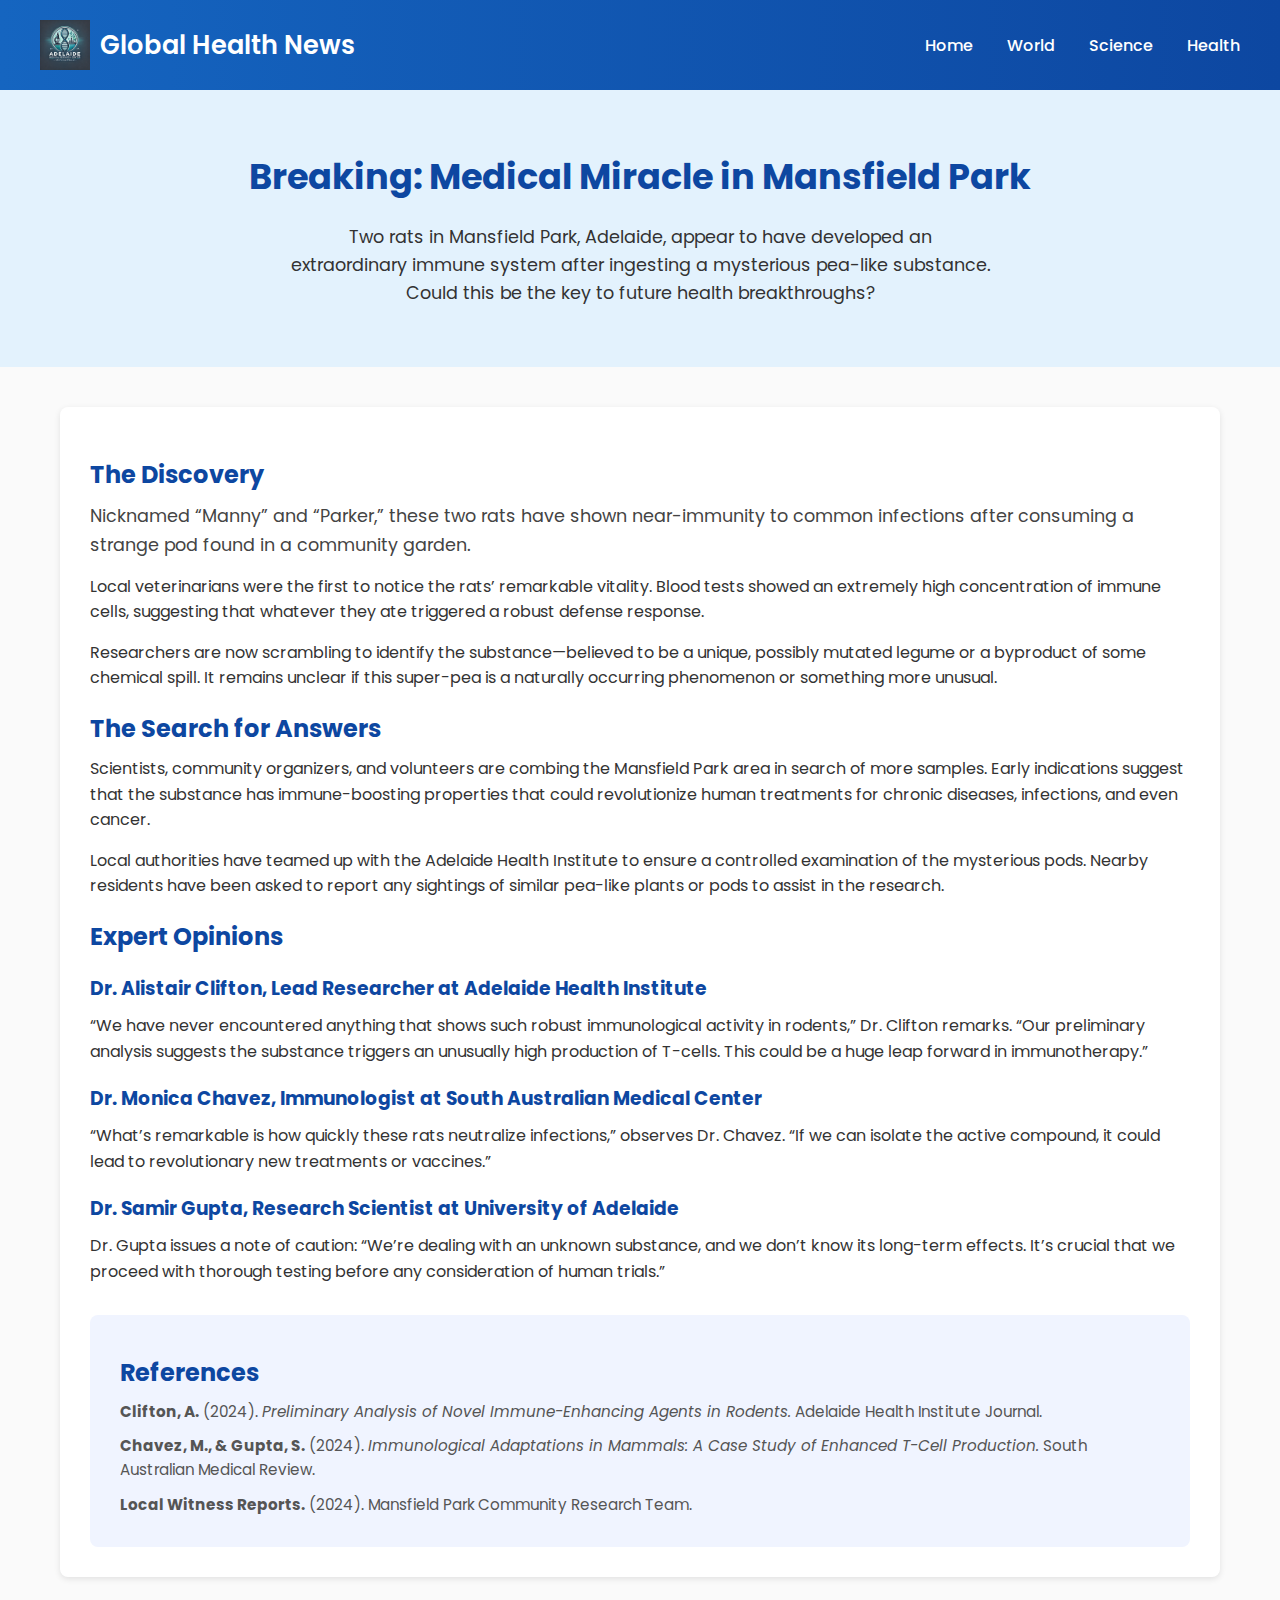
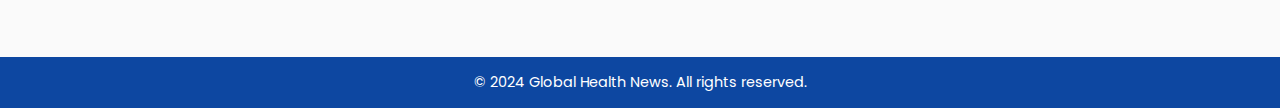
<file: RatDiscovery.html>
<!DOCTYPE html>
<html lang="en">
<head>
  <meta charset="UTF-8" />
  <meta name="viewport" content="width=device-width, initial-scale=1.0"/>
  <title>News Report: Medical Discovery in Mansfield Park</title>
  <!-- Google Font -->
  <link rel="preconnect" href="https://fonts.gstatic.com">
  <link href="https://fonts.googleapis.com/css2?family=Poppins:wght@300;400;500;600&display=swap" rel="stylesheet">
  <style>
    /* Global Reset & Font */
    * {
      margin: 0;
      padding: 0;
      box-sizing: border-box;
    }
    body {
      font-family: 'Poppins', sans-serif;
      background-color: #fafafa;
      color: #333;
      display: flex;
      flex-direction: column;
      min-height: 100vh;
    }

    /* Header & Navigation */
    header {
      background: linear-gradient(90deg, #1565c0, #0d47a1);
      padding: 20px;
      color: #fff;
    }

    .header-content {
      max-width: 1200px;
      margin: 0 auto;
      display: flex;
      align-items: center;
      justify-content: space-between;
    }

    .logo-title {
      display: flex;
      align-items: center;
    }

    .logo {
      height: 50px;
      margin-right: 10px;
    }

    .site-title {
      font-size: 1.6rem;
      font-weight: 600;
    }

    nav a {
      margin-left: 30px;
      font-weight: 500;
      color: #fff;
      text-decoration: none;
      transition: color 0.3s ease;
    }

    nav a:hover {
      color: #ffd54f;
    }

    /* Hero Section */
    .hero {
      background-color: #e3f2fd;
      padding: 60px 20px;
      text-align: center;
    }

    .hero h1 {
      font-size: 2.2rem;
      margin-bottom: 20px;
      color: #0d47a1;
    }

    .hero p {
      font-size: 1.1rem;
      max-width: 700px;
      margin: 0 auto;
      line-height: 1.6;
      color: #333;
    }

    /* Container / Main Content */
    .container {
      max-width: 1200px;
      margin: 40px auto;
      padding: 0 20px;
      flex: 1;
    }

    /* Card Style for the Main Article */
    .main-content {
      background-color: #ffffff;
      padding: 30px;
      border-radius: 8px;
      box-shadow: 0 2px 6px rgba(0,0,0,0.1);
      margin-bottom: 40px;
    }

    .main-content h2,
    .main-content h3 {
      margin-top: 20px;
      margin-bottom: 10px;
      color: #0d47a1;
    }

    .main-content p {
      margin-bottom: 15px;
      line-height: 1.6;
    }

    .lead {
      font-size: 1.1rem;
      color: #444;
      margin-bottom: 20px;
    }

    /* References Section */
    .references {
      background-color: #f0f4ff;
      padding: 20px 30px;
      border-radius: 8px;
      margin-top: 30px;
    }
    .references p {
      margin-bottom: 10px;
      font-size: 0.95rem;
      color: #555;
    }

    /* Footer */
    footer {
      background-color: #0d47a1;
      color: #fff;
      text-align: center;
      padding: 15px;
      font-size: 0.9rem;
    }

    /* Responsive Design */
    @media (max-width: 768px) {
      .header-content {
        flex-direction: column;
        align-items: flex-start;
      }

      nav a {
        margin-left: 0;
        margin-top: 10px;
      }

      .hero {
        padding: 40px 20px;
      }

      .hero h1 {
        font-size: 1.8rem;
      }
    }
  </style>
</head>
<body>

  <!-- Header -->
  <header>
    <div class="header-content">
      <div class="logo-title">
        <img src="images/medical.png" alt="Medical Institute Logo" class="logo">
        <span class="site-title">Global Health News</span>
      </div>
      <nav>
        <a href="#">Home</a>
        <a href="#">World</a>
        <a href="#">Science</a>
        <a href="#">Health</a>
      </nav>
    </div>
  </header>

  <!-- Hero Section -->
  <section class="hero">
    <h1>Breaking: Medical Miracle in Mansfield Park</h1>
    <p>
      Two rats in Mansfield Park, Adelaide, appear to have developed an extraordinary immune system after ingesting a mysterious pea-like substance. Could this be the key to future health breakthroughs?
    </p>
  </section>

  <!-- Main Container -->
  <div class="container">
    <div class="main-content">
      <h2>The Discovery</h2>
      <p class="lead">
        Nicknamed “Manny” and “Parker,” these two rats have shown near-immunity to common infections after consuming a strange pod found in a community garden.
      </p>
      <p>
        Local veterinarians were the first to notice the rats’ remarkable vitality. Blood tests showed an extremely high concentration of immune cells, suggesting that whatever they ate triggered a robust defense response.
      </p>
      <p>
        Researchers are now scrambling to identify the substance—believed to be a unique, possibly mutated legume or a byproduct of some chemical spill. It remains unclear if this super-pea is a naturally occurring phenomenon or something more unusual.
      </p>

      <h2>The Search for Answers</h2>
      <p>
        Scientists, community organizers, and volunteers are combing the Mansfield Park area in search of more samples. Early indications suggest that the substance has immune-boosting properties that could revolutionize human treatments for chronic diseases, infections, and even cancer.
      </p>
      <p>
        Local authorities have teamed up with the Adelaide Health Institute to ensure a controlled examination of the mysterious pods. Nearby residents have been asked to report any sightings of similar pea-like plants or pods to assist in the research.
      </p>

      <h2>Expert Opinions</h2>
      <h3>Dr. Alistair Clifton, Lead Researcher at Adelaide Health Institute</h3>
      <p>
        “We have never encountered anything that shows such robust immunological activity in rodents,” Dr. Clifton remarks. “Our preliminary analysis suggests the substance triggers an unusually high production of T-cells. This could be a huge leap forward in immunotherapy.”
      </p>

      <h3>Dr. Monica Chavez, Immunologist at South Australian Medical Center</h3>
      <p>
        “What’s remarkable is how quickly these rats neutralize infections,” observes Dr. Chavez. “If we can isolate the active compound, it could lead to revolutionary new treatments or vaccines.”
      </p>

      <h3>Dr. Samir Gupta, Research Scientist at University of Adelaide</h3>
      <p>
        Dr. Gupta issues a note of caution: “We’re dealing with an unknown substance, and we don’t know its long-term effects. It’s crucial that we proceed with thorough testing before any consideration of human trials.”
      </p>

      <!-- References Section -->
      <div class="references">
        <h2>References</h2>
        <p>
          <strong>Clifton, A.</strong> (2024). <em>Preliminary Analysis of Novel Immune-Enhancing Agents in Rodents.</em> Adelaide Health Institute Journal.
        </p>
        <p>
          <strong>Chavez, M., &amp; Gupta, S.</strong> (2024). <em>Immunological Adaptations in Mammals: A Case Study of Enhanced T-Cell Production.</em> South Australian Medical Review.
        </p>
        <p>
          <strong>Local Witness Reports.</strong> (2024). Mansfield Park Community Research Team.
        </p>
      </div>
    </div>
  </div>

  <!-- Footer -->
  <footer>
    &copy; 2024 Global Health News. All rights reserved.
  </footer>

</body>
</html>
</file>
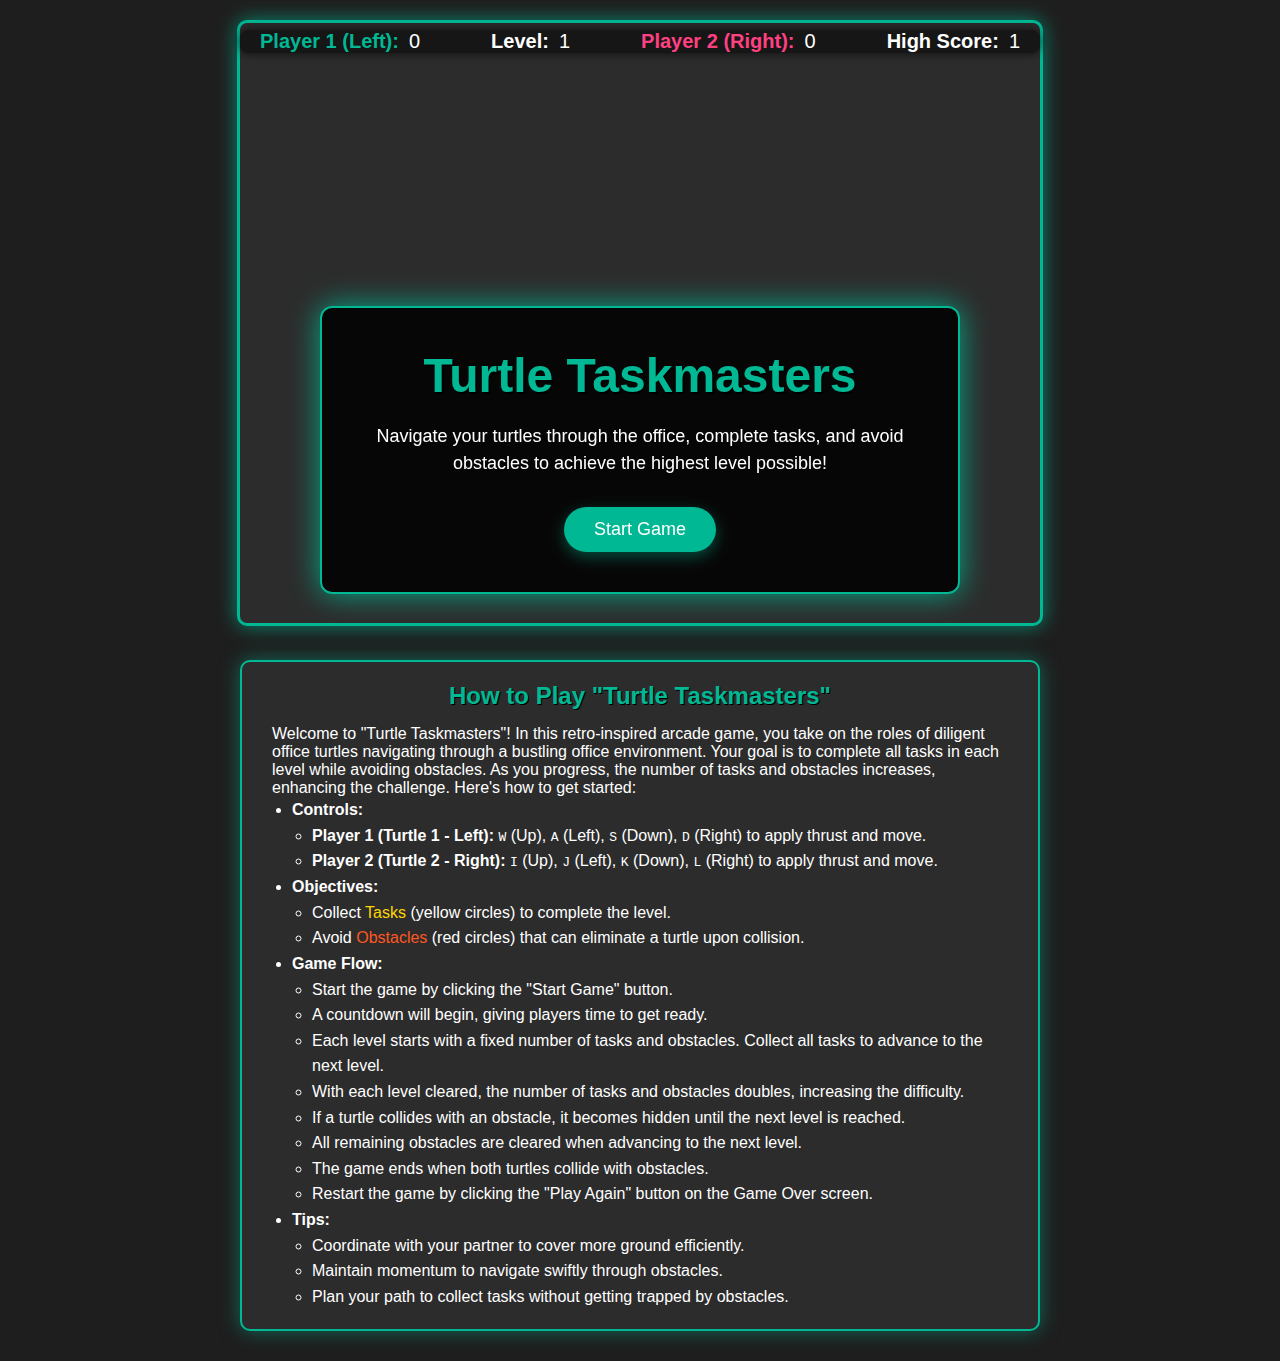
<file: Turtle Taskmasters.html>
<!DOCTYPE html>
<html lang="en">
<head>
    <meta charset="UTF-8">
    <title>Turtle Taskmasters</title>
    <style>
        /* Reset default margins and paddings */
        * {
            margin: 0;
            padding: 0;
            box-sizing: border-box;
        }

        body {
            background-color: #1e1e1e;
            color: #fff;
            font-family: 'Segoe UI', Tahoma, Geneva, Verdana, sans-serif;
            display: flex;
            flex-direction: column;
            align-items: center;
            min-height: 100vh;
        }

        /* Container for the game and HUD */
        .game-container {
            position: relative;
            margin-top: 20px;
        }

        /* Canvas Styling */
        #gameCanvas {
            background-color: #2c2c2c;
            border: 3px solid #00b894;
            border-radius: 10px;
            box-shadow: 0 0 20px rgba(0, 184, 148, 0.7);
        }

        /* HUD Styling */
        #hud {
            position: absolute;
            top: 10px;
            left: 50%;
            transform: translateX(-50%);
            display: flex;
            justify-content: space-between;
            align-items: center;
            width: 100%;
            max-width: 800px;
            padding: 0 20px;
            font-size: 20px;
            background: rgba(0, 0, 0, 0.5);
            border-radius: 8px;
            box-shadow: 0 0 10px rgba(0, 0, 0, 0.7);
        }

        #hud .player-tally {
            display: flex;
            align-items: center;
            gap: 10px;
        }

        #hud .level-display, #hud .high-score-display {
            display: flex;
            align-items: center;
            gap: 10px;
        }

        /* Start, Countdown, and Game Over Screens */
        #startScreen, #gameOverScreen, #countdownOverlay {
            position: fixed;
            top: 50%;
            left: 50%;
            transform: translate(-50%, -50%);
            text-align: center;
            background-color: rgba(0, 0, 0, 0.85);
            padding: 40px;
            border: 2px solid #00b894;
            border-radius: 12px;
            box-shadow: 0 0 30px rgba(0, 184, 148, 0.9);
            z-index: 10;
            display: none; /* Hidden by default */
        }

        #startScreen.active, #countdownOverlay.active {
            display: block;
        }

        #startScreen h1, #gameOverScreen h1, #countdownOverlay h1 {
            font-size: 48px;
            margin-bottom: 20px;
            color: #00b894;
            text-shadow: 2px 2px #000;
        }

        #startScreen p, #gameOverScreen p {
            font-size: 18px;
            margin-bottom: 30px;
            line-height: 1.5;
        }

        #countdownOverlay h1 {
            font-size: 100px;
            color: #FFD700;
            text-shadow: 3px 3px #000;
        }

        button {
            padding: 12px 30px;
            font-size: 18px;
            cursor: pointer;
            background-color: #00b894;
            border: none;
            color: #fff;
            border-radius: 25px;
            transition: background-color 0.3s ease, transform 0.2s ease;
            box-shadow: 0 5px 15px rgba(0, 184, 148, 0.4);
        }

        button:hover {
            background-color: #019875;
            transform: translateY(-2px);
        }

        button:active {
            background-color: #017d61;
            transform: translateY(0);
        }

        /* Rules Section Styling */
        #rules {
            max-width: 800px;
            width: 90%;
            margin: 30px auto;
            padding: 20px 30px;
            background-color: #2c2c2c;
            border: 2px solid #00b894;
            border-radius: 10px;
            box-shadow: 0 0 20px rgba(0, 184, 148, 0.5);
        }

        #rules h2 {
            text-align: center;
            margin-bottom: 15px;
            color: #00b894;
            text-shadow: 1px 1px #000;
        }

        #rules ul {
            list-style-type: disc;
            padding-left: 20px;
            line-height: 1.6;
        }

        #rules ul ul {
            list-style-type: circle;
            padding-left: 20px;
        }

        /* Responsive Design */
        @media (max-width: 850px) {
            #hud {
                flex-direction: column;
                gap: 10px;
                font-size: 18px;
            }

            button {
                padding: 10px 25px;
                font-size: 16px;
            }

            #rules {
                padding: 15px 20px;
            }

            #rules h2 {
                font-size: 24px;
            }

            #rules ul {
                font-size: 16px;
            }

            #countdownOverlay h1 {
                font-size: 60px;
            }
        }

        /* Animation Classes */
        .blink {
            animation: blink 1s infinite;
        }

        @keyframes blink {
            0%, 100% { opacity: 1; }
            50% { opacity: 0.5; }
        }

        .shake {
            animation: shake 0.5s;
        }

        @keyframes shake {
            0% { transform: translate(1px, 1px) rotate(0deg); }
            10% { transform: translate(-1px, -2px) rotate(-1deg); }
            20% { transform: translate(-3px, 0px) rotate(1deg); }
            30% { transform: translate(3px, 2px) rotate(0deg); }
            40% { transform: translate(1px, -1px) rotate(1deg); }
            50% { transform: translate(-1px, 2px) rotate(-1deg); }
            60% { transform: translate(-3px, 1px) rotate(0deg); }
            70% { transform: translate(3px, 1px) rotate(-1deg); }
            80% { transform: translate(-1px, -1px) rotate(1deg); }
            90% { transform: translate(1px, 2px) rotate(0deg); }
            100% { transform: translate(1px, -2px) rotate(-1deg); }
        }
    </style>
</head>
<body>
    <!-- Game and HUD Container -->
    <div class="game-container">
        <canvas id="gameCanvas" width="800" height="600"></canvas>
        <div id="hud">
            <div class="player-tally" id="player1Tally">
                <strong style="color:#00b894;">Player 1 (Left):</strong> <span id="player1Count">0</span>
            </div>
            <div class="level-display">
                <strong>Level:</strong> <span id="level">1</span>
            </div>
            <div class="player-tally" id="player2Tally">
                <strong style="color:#FF4081;">Player 2 (Right):</strong> <span id="player2Count">0</span>
            </div>
            <div class="high-score-display">
                <strong>High Score:</strong> <span id="highScore">1</span>
            </div>
        </div>
    </div>

    <!-- Start Screen -->
    <div id="startScreen" class="active">
        <h1>Turtle Taskmasters</h1>
        <p>Navigate your turtles through the office, complete tasks, and avoid obstacles to achieve the highest level possible!</p>
        <button id="startButton">Start Game</button>
    </div>

    <!-- Countdown Overlay -->
    <div id="countdownOverlay">
        <h1 id="countdownNumber">3</h1>
    </div>

    <!-- Game Over Screen -->
    <div id="gameOverScreen">
        <h1>Game Over</h1>
        <p>Level Reached: <span id="finalLevel">1</span></p>
        <p>Player 1 (Left) Tasks Collected: <span id="finalPlayer1">0</span></p>
        <p>Player 2 (Right) Tasks Collected: <span id="finalPlayer2">0</span></p>
        <button id="restartButton">Play Again</button>
    </div>

    <!-- Game Rules Section -->
    <div id="rules">
        <h2>How to Play "Turtle Taskmasters"</h2>
        <p>Welcome to "Turtle Taskmasters"! In this retro-inspired arcade game, you take on the roles of diligent office turtles navigating through a bustling office environment. Your goal is to complete all tasks in each level while avoiding obstacles. As you progress, the number of tasks and obstacles increases, enhancing the challenge. Here's how to get started:</p>
        <ul>
            <li><strong>Controls:</strong>
                <ul>
                    <li><strong>Player 1 (Turtle 1 - Left):</strong> <code>W</code> (Up), <code>A</code> (Left), <code>S</code> (Down), <code>D</code> (Right) to apply thrust and move.</li>
                    <li><strong>Player 2 (Turtle 2 - Right):</strong> <code>I</code> (Up), <code>J</code> (Left), <code>K</code> (Down), <code>L</code> (Right) to apply thrust and move.</li>
                </ul>
            </li>
            <li><strong>Objectives:</strong>
                <ul>
                    <li>Collect <span style="color:#FFD700;">Tasks</span> (yellow circles) to complete the level.</li>
                    <li>Avoid <span style="color:#FF5722;">Obstacles</span> (red circles) that can eliminate a turtle upon collision.</li>
                </ul>
            </li>
            <li><strong>Game Flow:</strong>
                <ul>
                    <li>Start the game by clicking the "Start Game" button.</li>
                    <li>A countdown will begin, giving players time to get ready.</li>
                    <li>Each level starts with a fixed number of tasks and obstacles. Collect all tasks to advance to the next level.</li>
                    <li>With each level cleared, the number of tasks and obstacles doubles, increasing the difficulty.</li>
                    <li>If a turtle collides with an obstacle, it becomes hidden until the next level is reached.</li>
                    <li>All remaining obstacles are cleared when advancing to the next level.</li>
                    <li>The game ends when both turtles collide with obstacles.</li>
                    <li>Restart the game by clicking the "Play Again" button on the Game Over screen.</li>
                </ul>
            </li>
            <li><strong>Tips:</strong>
                <ul>
                    <li>Coordinate with your partner to cover more ground efficiently.</li>
                    <li>Maintain momentum to navigate swiftly through obstacles.</li>
                    <li>Plan your path to collect tasks without getting trapped by obstacles.</li>
                </ul>
            </li>
        </ul>
    </div>

    <!-- Audio Elements -->
    <!-- Note: Replace the src URLs with actual audio file URLs or paths -->
    <audio id="bgMusic" loop>
        <source src="https://example.com/background-music.mp3" type="audio/mpeg">
        Your browser does not support the audio element.
    </audio>
    <audio id="collectTaskSound">
        <source src="https://example.com/collect-task.mp3" type="audio/mpeg">
        Your browser does not support the audio element.
    </audio>
    <audio id="collisionSound">
        <source src="https://example.com/collision.mp3" type="audio/mpeg">
        Your browser does not support the audio element.
    </audio>
    <audio id="levelUpSound">
        <source src="https://example.com/level-up.mp3" type="audio/mpeg">
        Your browser does not support the audio element.
    </audio>

    <script>
        // Get Canvas and Context
        const canvas = document.getElementById('gameCanvas');
        const ctx = canvas.getContext('2d');

        // HUD Elements
        const levelSpan = document.getElementById('level');
        const player1CountElement = document.getElementById('player1Count');
        const player2CountElement = document.getElementById('player2Count');
        const highScoreElement = document.getElementById('highScore');

        // Start, Countdown, and Game Over Screens
        const startScreen = document.getElementById('startScreen');
        const startButton = document.getElementById('startButton');
        const countdownOverlay = document.getElementById('countdownOverlay');
        const countdownNumber = document.getElementById('countdownNumber');
        const gameOverScreen = document.getElementById('gameOverScreen');
        const finalLevel = document.getElementById('finalLevel');
        const finalPlayer1 = document.getElementById('finalPlayer1');
        const finalPlayer2 = document.getElementById('finalPlayer2');
        const restartButton = document.getElementById('restartButton');

        // Audio Elements
        const bgMusic = document.getElementById('bgMusic');
        const collectTaskSound = document.getElementById('collectTaskSound');
        const collisionSound = document.getElementById('collisionSound');
        const levelUpSound = document.getElementById('levelUpSound');

        // Game Variables
        let gameInterval;
        let currentLevel = 1;
        let tasksPerLevel = 2;
        let obstaclesPerLevel = 2;
        let keysPressed = {};

        // Collision Buffer
        const COLLISION_BUFFER = 5;

        // High Score Management
        let highScore = parseInt(localStorage.getItem('turtleTaskmastersHighScore')) || 1;
        highScoreElement.textContent = highScore;

        // Tally Variables
        let player1Tasks = 0;
        let player2Tasks = 0;

        // Particle Management
        let particles = [];

        class Particle {
            constructor(x, y, color) {
                this.x = x;
                this.y = y;
                this.size = Math.random() * 3 + 2;
                this.color = color;
                this.vx = (Math.random() - 0.5) * 2;
                this.vy = (Math.random() - 0.5) * 2;
                this.life = 60; // Frames
                this.opacity = 1;
            }

            update() {
                this.x += this.vx;
                this.y += this.vy;
                this.life--;
                this.opacity = this.life / 60;
            }

            draw() {
                ctx.fillStyle = `rgba(${this.color.r}, ${this.color.g}, ${this.color.b}, ${this.opacity})`;
                ctx.beginPath();
                ctx.arc(this.x, this.y, this.size, 0, Math.PI * 2);
                ctx.fill();
            }
        }

        class Turtle {
            constructor(x, y, controls, playerNumber) {
                this.x = x;
                this.y = y;
                this.size = 20; // Radius
                this.baseSpeed = 0.2; // Acceleration per frame
                this.friction = 0.98; // Friction to reduce velocity
                this.vx = 0;
                this.vy = 0;
                this.color = controls.color;
                this.altColor = controls.altColor;
                this.controls = controls; // Object containing control keys
                this.alive = true;
                this.visible = true;
                this.playerNumber = playerNumber; // 1 or 2
            }

            draw() {
                if (!this.visible) return;

                // Draw Turtle Body
                ctx.fillStyle = this.color;
                ctx.beginPath();
                ctx.arc(this.x, this.y, this.size, 0, Math.PI * 2);
                ctx.fill();

                // Draw Turtle Eyes
                ctx.fillStyle = '#fff';
                ctx.beginPath();
                ctx.arc(this.x - 8, this.y - 8, 4, 0, Math.PI * 2);
                ctx.arc(this.x + 8, this.y - 8, 4, 0, Math.PI * 2);
                ctx.fill();

                // Draw Pupils
                ctx.fillStyle = '#000';
                ctx.beginPath();
                ctx.arc(this.x - 8, this.y - 8, 2, 0, Math.PI * 2);
                ctx.arc(this.x + 8, this.y - 8, 2, 0, Math.PI * 2);
                ctx.fill();

                // Optional: Add a shadow for depth
                ctx.shadowColor = 'rgba(0, 0, 0, 0.3)';
                ctx.shadowBlur = 10;
                ctx.shadowOffsetX = 2;
                ctx.shadowOffsetY = 2;

                // Reset shadow
                ctx.shadowColor = 'transparent';
                ctx.shadowBlur = 0;
                ctx.shadowOffsetX = 0;
                ctx.shadowOffsetY = 0;
            }

            move() {
                if (!this.alive) return;

                // Apply thrust based on keys pressed
                if (keysPressed[this.controls.up]) {
                    this.vy -= this.baseSpeed;
                }
                if (keysPressed[this.controls.down]) {
                    this.vy += this.baseSpeed;
                }
                if (keysPressed[this.controls.left]) {
                    this.vx -= this.baseSpeed;
                }
                if (keysPressed[this.controls.right]) {
                    this.vx += this.baseSpeed;
                }

                // Apply friction
                this.vx *= this.friction;
                this.vy *= this.friction;

                // Update position
                this.x += this.vx;
                this.y += this.vy;

                // Boundary checks
                if (this.x + this.size > canvas.width) {
                    this.x = canvas.width - this.size;
                    this.vx *= -0.5; // Bounce back with damping
                }
                if (this.x - this.size < 0) {
                    this.x = this.size;
                    this.vx *= -0.5;
                }
                if (this.y + this.size > canvas.height) {
                    this.y = canvas.height - this.size;
                    this.vy *= -0.5;
                }
                if (this.y - this.size < 0) {
                    this.y = this.size;
                    this.vy *= -0.5;
                }

                // Animate Turtle (simple color change to simulate animation)
                // Toggle between two colors for a simple animation effect
                this.color = (Math.floor(this.x + this.y) % 2 === 0) ? this.controls.color : this.altColor;
            }

            die() {
                this.alive = false;
                this.visible = false;
                collisionSound.currentTime = 0;
                collisionSound.play();
                spawnParticles(this.x, this.y, {r: 255, g: 87, b: 34}); // Red particles for collision
            }

            revive(x, y) {
                this.x = x;
                this.y = y;
                this.vx = 0;
                this.vy = 0;
                this.alive = true;
                this.visible = true;
            }
        }

        class Task {
            constructor(x, y) {
                this.x = x;
                this.y = y;
                this.size = 15; // Radius
                this.color = '#FFD700';
                this.collectedBy = null; // 1 or 2
            }

            draw() {
                ctx.fillStyle = this.color;
                ctx.beginPath();
                ctx.arc(this.x, this.y, this.size, 0, Math.PI * 2);
                ctx.fill();

                // Add a small icon or detail to represent a task (e.g., a paper)
                ctx.fillStyle = '#fff';
                ctx.font = '12px Arial';
                ctx.textAlign = 'center';
                ctx.fillText('📄', this.x, this.y + 4);
            }
        }

        class Obstacle {
            constructor(x, y, speed = 1) {
                this.x = x;
                this.y = y;
                this.size = 20; // Radius
                this.color = '#FF5722';
                this.speed = speed;
                this.direction = Math.random() * Math.PI * 2; // Random movement direction
            }

            draw() {
                ctx.fillStyle = this.color;
                ctx.beginPath();
                ctx.arc(this.x, this.y, this.size, 0, Math.PI * 2);
                ctx.fill();

                // Add a small exclamation mark to indicate danger
                ctx.fillStyle = '#fff';
                ctx.font = '16px Arial';
                ctx.textAlign = 'center';
                ctx.fillText('!', this.x, this.y + 5);
            }

            move() {
                // Move obstacle in its current direction
                this.x += Math.cos(this.direction) * this.speed;
                this.y += Math.sin(this.direction) * this.speed;

                // Bounce off the walls
                if (this.x + this.size > canvas.width || this.x - this.size < 0) {
                    this.direction = Math.PI - this.direction;
                }
                if (this.y + this.size > canvas.height || this.y - this.size < 0) {
                    this.direction = -this.direction;
                }
            }
        }

        // Initialize Game Entities
        let player1, player2;
        let tasks = [];
        let obstacles = [];

        function initGame() {
            // Define controls for both players
            const controlsPlayer1 = {
                up: 'w',
                down: 's',
                left: 'a',
                right: 'd',
                color: '#00b894',
                altColor: '#00a78a'
            };

            const controlsPlayer2 = {
                up: 'i',
                down: 'k',
                left: 'j',
                right: 'l',
                color: '#FF4081',
                altColor: '#E91E63'
            };

            // Initialize players at different positions
            player1 = new Turtle(canvas.width * 0.25, canvas.height / 2, controlsPlayer1, 1);
            player2 = new Turtle(canvas.width * 0.75, canvas.height / 2, controlsPlayer2, 2);

            tasks = [];
            obstacles = [];
            currentLevel = 1;
            tasksPerLevel = 2;
            obstaclesPerLevel = 2;
            levelSpan.textContent = currentLevel;
            player1Tasks = 0;
            player2Tasks = 0;
            player1CountElement.textContent = player1Tasks;
            player2CountElement.textContent = player2Tasks;
            highScoreElement.textContent = highScore;
            spawnLevelEntities();
        }

        // Spawn Entities for Current Level
        function spawnLevelEntities() {
            // Spawn fixed number of tasks
            for (let i = 0; i < tasksPerLevel; i++) {
                spawnEntity('task');
            }

            // Spawn fixed number of obstacles
            for (let i = 0; i < obstaclesPerLevel; i++) {
                spawnEntity('obstacle');
            }
        }

        // Spawn Entities without Overlapping
        function spawnEntity(type) {
            const maxAttempts = 100;
            let attempts = 0;
            let newEntity;
            let overlapping;

            do {
                const x = Math.random() * (canvas.width - 80) + 40;
                const y = Math.random() * (canvas.height - 80) + 40;

                switch(type) {
                    case 'task':
                        newEntity = new Task(x, y);
                        break;
                    case 'obstacle':
                        // Obstacles have random speeds based on level
                        const speed = 1 + currentLevel * 0.2;
                        newEntity = new Obstacle(x, y, speed);
                        break;
                }

                overlapping = false;
                // Check against all existing entities and players
                const allEntities = [...tasks, ...obstacles, player1, player2];
                for (let entity of allEntities) {
                    if (entity && isColliding(newEntity, entity)) {
                        overlapping = true;
                        break;
                    }
                }

                attempts++;
                if (attempts > maxAttempts) {
                    // Prevent infinite loop in case of high density
                    break;
                }
            } while (overlapping && attempts <= maxAttempts);

            // Add the new entity to the respective array
            if (!overlapping && attempts <= maxAttempts) {
                switch(type) {
                    case 'task':
                        tasks.push(newEntity);
                        break;
                    case 'obstacle':
                        obstacles.push(newEntity);
                        break;
                }
            }
        }

        // Collision Detection
        function isColliding(entity1, entity2) {
            const dx = entity1.x - entity2.x;
            const dy = entity1.y - entity2.y;
            const distance = Math.sqrt(dx * dx + dy * dy);
            return distance < (entity1.size + entity2.size + COLLISION_BUFFER);
        }

        // Handle Collision Between Two Turtles
        function handleTurtleCollision() {
            const dx = player1.x - player2.x;
            const dy = player1.y - player2.y;
            const distance = Math.sqrt(dx * dx + dy * dy);
            if (distance < (player1.size + player2.size + COLLISION_BUFFER)) {
                // Simple elastic collision physics
                const angle = Math.atan2(dy, dx);
                const totalMass = 1 + 1; // Assuming equal mass

                // Calculate new velocities
                const newVx1 = ((player1.vx * (1 - 1)) + (player2.vx * 2)) / totalMass;
                const newVy1 = ((player1.vy * (1 - 1)) + (player2.vy * 2)) / totalMass;
                const newVx2 = ((player2.vx * (1 - 1)) + (player1.vx * 2)) / totalMass;
                const newVy2 = ((player2.vy * (1 - 1)) + (player1.vy * 2)) / totalMass;

                player1.vx = newVx1;
                player1.vy = newVy1;
                player2.vx = newVx2;
                player2.vy = newVy2;

                // Spawn particles at collision center
                spawnParticles((player1.x + player2.x) / 2, (player1.y + player2.y) / 2, {r: 255, g: 255, b: 255});
            }
        }

        // Particle Generation
        function spawnParticles(x, y, color) {
            for (let i = 0; i < 20; i++) {
                particles.push(new Particle(x, y, color));
            }
        }

        // Game Loop
        function gameLoop() {
            ctx.clearRect(0, 0, canvas.width, canvas.height);

            // Move and Draw Players
            player1.move();
            player1.draw();

            player2.move();
            player2.draw();

            // Handle Collision Between Turtles
            handleTurtleCollision();

            // Move and Draw Obstacles
            obstacles.forEach(obstacle => {
                obstacle.move();
                obstacle.draw();
            });

            // Draw and check tasks
            tasks.forEach((task, index) => {
                task.draw();
                // Check collision with Player 1
                if (player1.alive && isColliding(player1, task)) {
                    task.collectedBy = 1;
                    tasks.splice(index, 1);
                    try {
                        collectTaskSound.currentTime = 0;
                        collectTaskSound.play();
                    } catch (e) {
                        console.warn('collectTaskSound failed to play:', e);
                    }
                    player1Tasks++;
                    player1CountElement.textContent = player1Tasks;
                    spawnParticles(task.x, task.y, {r: 255, g: 215, b: 0}); // Gold particles for task collection
                    checkLevelCompletion();
                }
                // Check collision with Player 2
                else if (player2.alive && isColliding(player2, task)) {
                    task.collectedBy = 2;
                    tasks.splice(index, 1);
                    try {
                        collectTaskSound.currentTime = 0;
                        collectTaskSound.play();
                    } catch (e) {
                        console.warn('collectTaskSound failed to play:', e);
                    }
                    player2Tasks++;
                    player2CountElement.textContent = player2Tasks;
                    spawnParticles(task.x, task.y, {r: 255, g: 215, b: 0});
                    checkLevelCompletion();
                }
            });

            // Draw and check obstacles
            obstacles.forEach(obstacle => {
                obstacle.draw();
                // Check collision with Player 1
                if (player1.alive && isColliding(player1, obstacle)) {
                    player1.die();
                    checkGameOver();
                }
                // Check collision with Player 2
                if (player2.alive && isColliding(player2, obstacle)) {
                    player2.die();
                    checkGameOver();
                }
            });

            // Update and Draw Particles
            particles.forEach((particle, index) => {
                particle.update();
                if (particle.life <= 0) {
                    particles.splice(index, 1);
                } else {
                    particle.draw();
                }
            });
        }

        // Check if all tasks are collected to advance to next level
        function checkLevelCompletion() {
            if (tasks.length === 0) {
                advanceToNextLevel();
            }
        }

        // Advance to Next Level
        function advanceToNextLevel() {
            clearInterval(gameInterval);
            try {
                bgMusic.pause();
            } catch (e) {
                console.warn('bgMusic failed to pause:', e);
            }

            currentLevel++;
            levelSpan.textContent = currentLevel;
            try {
                levelUpSound.currentTime = 0;
                levelUpSound.play();
            } catch (e) {
                console.warn('levelUpSound failed to play:', e);
            }

            // Double the number of tasks and obstacles
            tasksPerLevel *= 2;
            obstaclesPerLevel *= 2;

            // Revive any dead players at starting positions
            if (!player1.alive) {
                player1.revive(canvas.width * 0.25, canvas.height / 2);
            }
            if (!player2.alive) {
                player2.revive(canvas.width * 0.75, canvas.height / 2);
            }

            // Clear remaining obstacles
            obstacles = [];

            // Spawn new set of tasks and obstacles
            spawnLevelEntities();

            // Restart game loop
            gameInterval = setInterval(gameLoop, 1000 / 60); // 60 FPS
            try {
                bgMusic.currentTime = 0;
                bgMusic.play();
            } catch (e) {
                console.warn('bgMusic failed to play:', e);
            }
        }

        // Check if game is over (both turtles are dead)
        function checkGameOver() {
            if (!player1.alive && !player2.alive) {
                endGame();
            }
        }

        // Start Game with Countdown
        function startGameWithCountdown() {
            startScreen.classList.remove('active');
            countdownOverlay.classList.add('active');
            let countdown = 3;
            countdownNumber.textContent = countdown;

            const countdownInterval = setInterval(() => {
                countdown--;
                if (countdown > 0) {
                    countdownNumber.textContent = countdown;
                } else {
                    clearInterval(countdownInterval);
                    countdownOverlay.classList.remove('active');
                    initGame();
                    gameInterval = setInterval(gameLoop, 1000 / 60); // 60 FPS
                    try {
                        bgMusic.currentTime = 0;
                        bgMusic.play();
                    } catch (e) {
                        console.warn('bgMusic failed to play:', e);
                    }
                }
            }, 1000);
        }

        // End Game
        function endGame() {
            clearInterval(gameInterval);
            try {
                bgMusic.pause();
            } catch (e) {
                console.warn('bgMusic failed to pause:', e);
            }
            finalLevel.textContent = currentLevel;
            finalPlayer1.textContent = player1Tasks;
            finalPlayer2.textContent = player2Tasks;

            // Update High Score
            if (currentLevel > highScore) {
                highScore = currentLevel;
                highScoreElement.textContent = highScore;
                localStorage.setItem('turtleTaskmastersHighScore', highScore);
            }

            gameOverScreen.classList.add('active');
        }

        // Event Listeners
        document.addEventListener('keydown', (e) => {
            keysPressed[e.key.toLowerCase()] = true; // Normalize keys to lowercase
        });

        document.addEventListener('keyup', (e) => {
            keysPressed[e.key.toLowerCase()] = false;
        });

        startButton.addEventListener('click', startGameWithCountdown);
        restartButton.addEventListener('click', () => {
            gameOverScreen.classList.remove('active');
            startGameWithCountdown();
        });

        // Prevent Specific Keys from Scrolling the Page
        window.addEventListener("keydown", function(e) {
            if(["w","a","s","d","i","j","k","l"].includes(e.key.toLowerCase())) {
                e.preventDefault();
            }
        }, false);
    </script>
</body>
</html>
</file>
